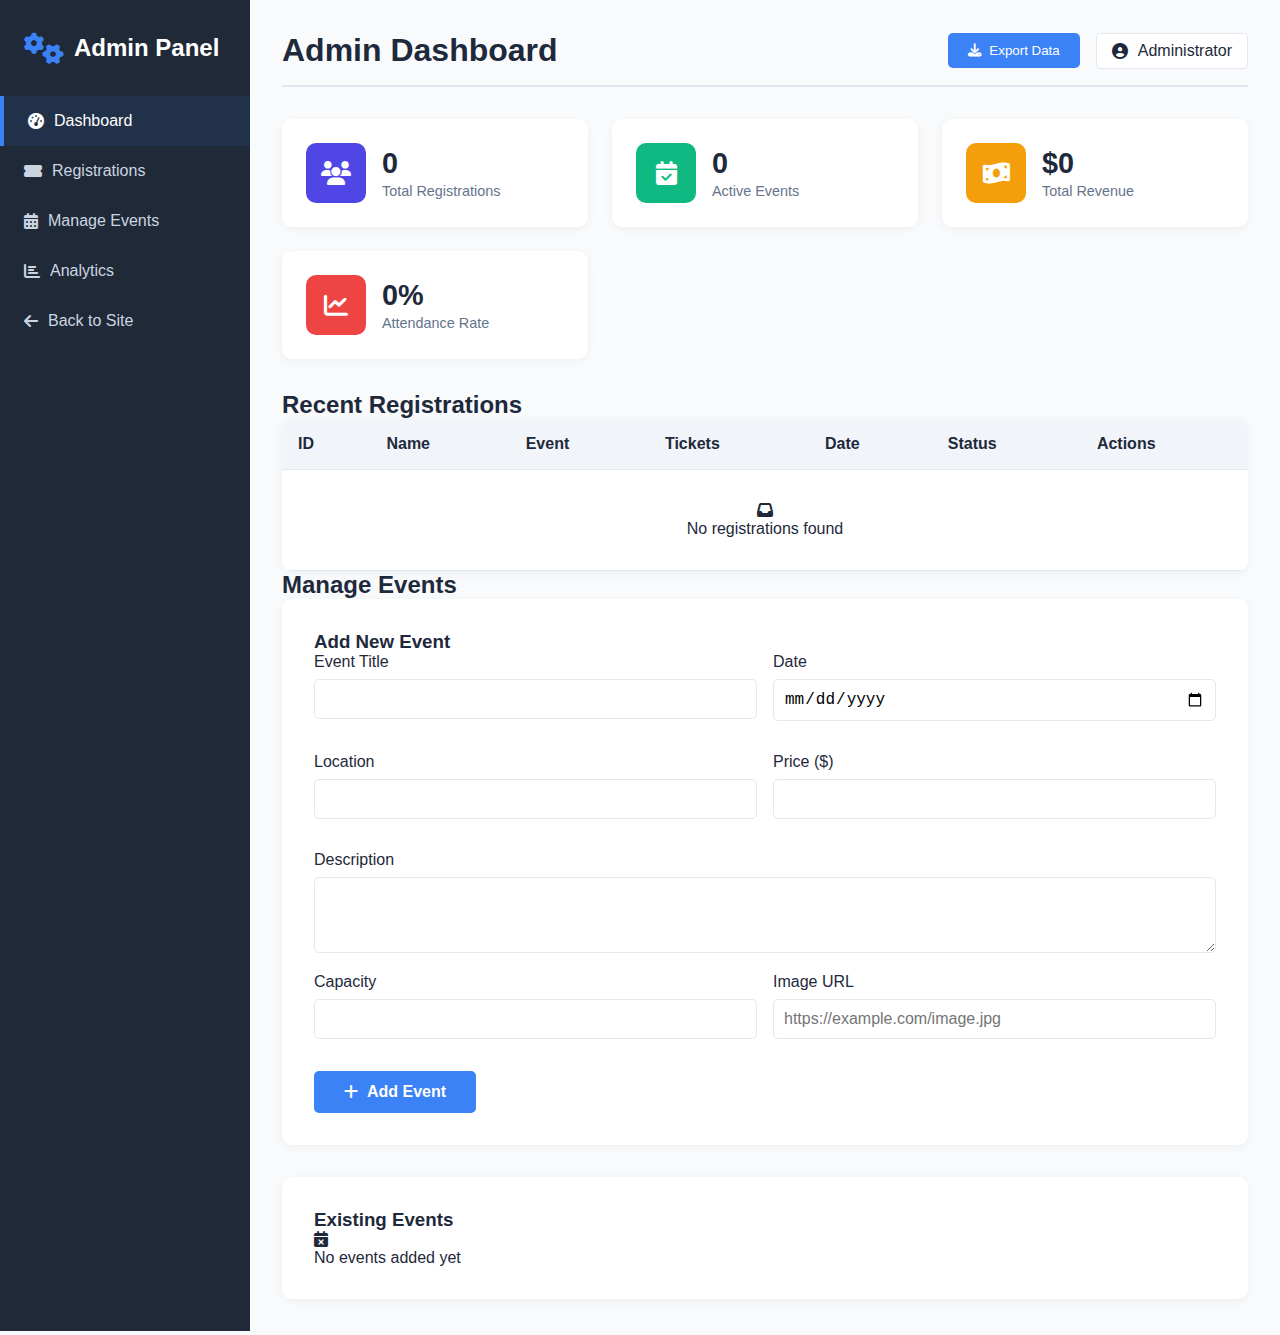
<file: admin.html>
<!DOCTYPE html>
<html lang="en">
<head>
    <meta charset="UTF-8">
    <meta name="viewport" content="width=device-width, initial-scale=1.0">
    <title>Admin Panel - EventHub</title>
    <link rel="stylesheet" href="https://cdnjs.cloudflare.com/ajax/libs/font-awesome/6.4.0/css/all.min.css">
    <link rel="stylesheet" href="css/admin.css">
</head>
<body>
    <div class="admin-container">
        <!-- Sidebar -->
        <aside class="sidebar">
            <div class="admin-logo">
                <i class="fas fa-cogs"></i>
                <h2>Admin Panel</h2>
            </div>
            <nav class="admin-nav">
                <a href="#dashboard" class="active">
                    <i class="fas fa-tachometer-alt"></i>
                    Dashboard
                </a>
                <a href="#registrations">
                    <i class="fas fa-ticket-alt"></i>
                    Registrations
                </a>
                <a href="#events-management">
                    <i class="fas fa-calendar-alt"></i>
                    Manage Events
                </a>
                <a href="#analytics">
                    <i class="fas fa-chart-bar"></i>
                    Analytics
                </a>
                <a href="index.html">
                    <i class="fas fa-arrow-left"></i>
                    Back to Site
                </a>
            </nav>
        </aside>

        <!-- Main Content -->
        <main class="admin-main">
            <!-- Header -->
            <header class="admin-header">
                <h1>Admin Dashboard</h1>
                <div class="admin-actions">
                    <button class="btn-export">
                        <i class="fas fa-download"></i>
                        Export Data
                    </button>
                    <div class="admin-user">
                        <i class="fas fa-user-circle"></i>
                        <span>Administrator</span>
                    </div>
                </div>
            </header>

            <!-- Dashboard -->
            <section id="dashboard" class="dashboard-section">
                <div class="stats-grid">
                    <div class="stat-card">
                        <div class="stat-icon" style="background: #4f46e5;">
                            <i class="fas fa-users"></i>
                        </div>
                        <div class="stat-info">
                            <h3 id="totalRegistrations">0</h3>
                            <p>Total Registrations</p>
                        </div>
                    </div>
                    <div class="stat-card">
                        <div class="stat-icon" style="background: #10b981;">
                            <i class="fas fa-calendar-check"></i>
                        </div>
                        <div class="stat-info">
                            <h3 id="activeEvents">0</h3>
                            <p>Active Events</p>
                        </div>
                    </div>
                    <div class="stat-card">
                        <div class="stat-icon" style="background: #f59e0b;">
                            <i class="fas fa-money-bill-wave"></i>
                        </div>
                        <div class="stat-info">
                            <h3 id="totalRevenue">$0</h3>
                            <p>Total Revenue</p>
                        </div>
                    </div>
                    <div class="stat-card">
                        <div class="stat-icon" style="background: #ef4444;">
                            <i class="fas fa-chart-line"></i>
                        </div>
                        <div class="stat-info">
                            <h3 id="attendanceRate">0%</h3>
                            <p>Attendance Rate</p>
                        </div>
                    </div>
                </div>

                <!-- Recent Registrations -->
                <div class="recent-registrations">
                    <h2>Recent Registrations</h2>
                    <div class="table-container">
                        <table id="registrationsTable">
                            <thead>
                                <tr>
                                    <th>ID</th>
                                    <th>Name</th>
                                    <th>Event</th>
                                    <th>Tickets</th>
                                    <th>Date</th>
                                    <th>Status</th>
                                    <th>Actions</th>
                                </tr>
                            </thead>
                            <tbody>
                                <!-- Will be populated by JavaScript -->
                            </tbody>
                        </table>
                    </div>
                </div>
            </section>

            <!-- Event Management -->
            <section id="events-management" class="events-management-section">
                <h2>Manage Events</h2>
                <div class="add-event-form">
                    <h3>Add New Event</h3>
                    <form id="addEventForm">
                        <div class="form-row">
                            <div class="form-group">
                                <label>Event Title</label>
                                <input type="text" id="newEventTitle" required>
                            </div>
                            <div class="form-group">
                                <label>Date</label>
                                <input type="date" id="newEventDate" required>
                            </div>
                        </div>
                        <div class="form-row">
                            <div class="form-group">
                                <label>Location</label>
                                <input type="text" id="newEventLocation" required>
                            </div>
                            <div class="form-group">
                                <label>Price ($)</label>
                                <input type="number" id="newEventPrice" required>
                            </div>
                        </div>
                        <div class="form-group">
                            <label>Description</label>
                            <textarea id="newEventDescription" rows="3" required></textarea>
                        </div>
                        <div class="form-row">
                            <div class="form-group">
                                <label>Capacity</label>
                                <input type="number" id="newEventCapacity" required>
                            </div>
                            <div class="form-group">
                                <label>Image URL</label>
                                <input type="url" id="newEventImage" placeholder="https://example.com/image.jpg">
                            </div>
                        </div>
                        <button type="submit" class="btn-add-event">
                            <i class="fas fa-plus"></i> Add Event
                        </button>
                    </form>
                </div>

                <div class="events-list">
                    <h3>Existing Events</h3>
                    <div id="adminEventsContainer">
                        <!-- Events will be loaded here -->
                    </div>
                </div>
            </section>
        </main>
    </div>

    <script src="js/admin.js"></script>
</body>
</html>
</file>
<file: css/admin.css>
* {
    margin: 0;
    padding: 0;
    box-sizing: border-box;
}

:root {
    --admin-sidebar: #1f2937;
    --admin-primary: #3b82f6;
    --admin-light: #f8fafc;
    --admin-border: #e2e8f0;
}

body {
    font-family: 'Segoe UI', Tahoma, Geneva, Verdana, sans-serif;
    background: var(--admin-light);
    color: #1e293b;
}

.admin-container {
    display: flex;
    min-height: 100vh;
}

/* Sidebar */
.sidebar {
    width: 250px;
    background: var(--admin-sidebar);
    color: white;
    padding: 2rem 0;
}

.admin-logo {
    display: flex;
    align-items: center;
    gap: 10px;
    padding: 0 1.5rem;
    margin-bottom: 2rem;
}

.admin-logo i {
    font-size: 2rem;
    color: var(--admin-primary);
}

.admin-nav {
    display: flex;
    flex-direction: column;
}

.admin-nav a {
    color: #cbd5e1;
    text-decoration: none;
    padding: 1rem 1.5rem;
    display: flex;
    align-items: center;
    gap: 10px;
    transition: all 0.3s;
}

.admin-nav a:hover,
.admin-nav a.active {
    background: rgba(59, 130, 246, 0.1);
    color: white;
    border-left: 4px solid var(--admin-primary);
}

/* Main Content */
.admin-main {
    flex: 1;
    padding: 2rem;
}

.admin-header {
    display: flex;
    justify-content: space-between;
    align-items: center;
    margin-bottom: 2rem;
    padding-bottom: 1rem;
    border-bottom: 2px solid var(--admin-border);
}

.admin-actions {
    display: flex;
    align-items: center;
    gap: 1rem;
}

.btn-export {
    background: var(--admin-primary);
    color: white;
    border: none;
    padding: 10px 20px;
    border-radius: 5px;
    cursor: pointer;
    display: flex;
    align-items: center;
    gap: 8px;
}

.admin-user {
    display: flex;
    align-items: center;
    gap: 10px;
    background: white;
    padding: 8px 15px;
    border-radius: 5px;
    border: 1px solid var(--admin-border);
}

/* Dashboard */
.stats-grid {
    display: grid;
    grid-template-columns: repeat(auto-fit, minmax(250px, 1fr));
    gap: 1.5rem;
    margin-bottom: 2rem;
}

.stat-card {
    background: white;
    padding: 1.5rem;
    border-radius: 10px;
    box-shadow: 0 2px 10px rgba(0,0,0,0.05);
    display: flex;
    align-items: center;
    gap: 1rem;
}

.stat-icon {
    width: 60px;
    height: 60px;
    border-radius: 10px;
    display: flex;
    align-items: center;
    justify-content: center;
    color: white;
    font-size: 1.5rem;
}

.stat-info h3 {
    font-size: 1.8rem;
    margin-bottom: 0.2rem;
}

.stat-info p {
    color: #64748b;
    font-size: 0.9rem;
}

/* Table */
.table-container {
    background: white;
    border-radius: 10px;
    overflow: hidden;
    box-shadow: 0 2px 10px rgba(0,0,0,0.05);
    overflow-x: auto;
}

table {
    width: 100%;
    border-collapse: collapse;
}

thead {
    background: #f1f5f9;
}

th, td {
    padding: 1rem;
    text-align: left;
    border-bottom: 1px solid var(--admin-border);
}

tbody tr:hover {
    background: #f8fafc;
}

.status-badge {
    padding: 5px 10px;
    border-radius: 20px;
    font-size: 0.8rem;
    font-weight: 600;
}

.status-confirmed {
    background: #d1fae5;
    color: #065f46;
}

.status-pending {
    background: #fef3c7;
    color: #92400e;
}

.status-cancelled {
    background: #fee2e2;
    color: #991b1b;
}

.btn-action {
    padding: 5px 10px;
    border: none;
    border-radius: 5px;
    cursor: pointer;
    font-size: 0.9rem;
}

.btn-edit {
    background: #dbeafe;
    color: #1d4ed8;
}

.btn-delete {
    background: #fee2e2;
    color: #dc2626;
}

/* Event Management */
.add-event-form {
    background: white;
    padding: 2rem;
    border-radius: 10px;
    margin-bottom: 2rem;
    box-shadow: 0 2px 10px rgba(0,0,0,0.05);
}

.form-row {
    display: grid;
    grid-template-columns: 1fr 1fr;
    gap: 1rem;
    margin-bottom: 1rem;
}

.form-group {
    margin-bottom: 1rem;
}

.form-group label {
    display: block;
    margin-bottom: 0.5rem;
    font-weight: 500;
}

.form-group input,
.form-group select,
.form-group textarea {
    width: 100%;
    padding: 10px;
    border: 1px solid var(--admin-border);
    border-radius: 5px;
    font-size: 1rem;
}

.btn-add-event {
    background: var(--admin-primary);
    color: white;
    border: none;
    padding: 12px 30px;
    border-radius: 5px;
    cursor: pointer;
    display: flex;
    align-items: center;
    gap: 8px;
    font-size: 1rem;
    font-weight: 600;
}

.events-list {
    background: white;
    padding: 2rem;
    border-radius: 10px;
    box-shadow: 0 2px 10px rgba(0,0,0,0.05);
}

.event-admin-card {
    border: 1px solid var(--admin-border);
    border-radius: 10px;
    padding: 1.5rem;
    margin-bottom: 1rem;
    display: flex;
    justify-content: space-between;
    align-items: center;
}

.event-admin-info h3 {
    margin-bottom: 0.5rem;
}

.event-admin-actions {
    display: flex;
    gap: 10px;
}

/* Responsive */
@media (max-width: 768px) {
    .admin-container {
        flex-direction: column;
    }
    
    .sidebar {
        width: 100%;
        padding: 1rem;
    }
    
    .admin-nav {
        flex-direction: row;
        overflow-x: auto;
        gap: 1rem;
    }
    
    .admin-nav a {
        white-space: nowrap;
        border-left: none;
        border-bottom: 3px solid transparent;
    }
    
    .admin-nav a.active {
        border-left: none;
        border-bottom: 3px solid var(--admin-primary);
    }
    
    .form-row {
        grid-template-columns: 1fr;
    }
    
    .stats-grid {
        grid-template-columns: 1fr;
    }
    
    .event-admin-card {
        flex-direction: column;
        gap: 1rem;
        text-align: center;
    }
}
</file>
